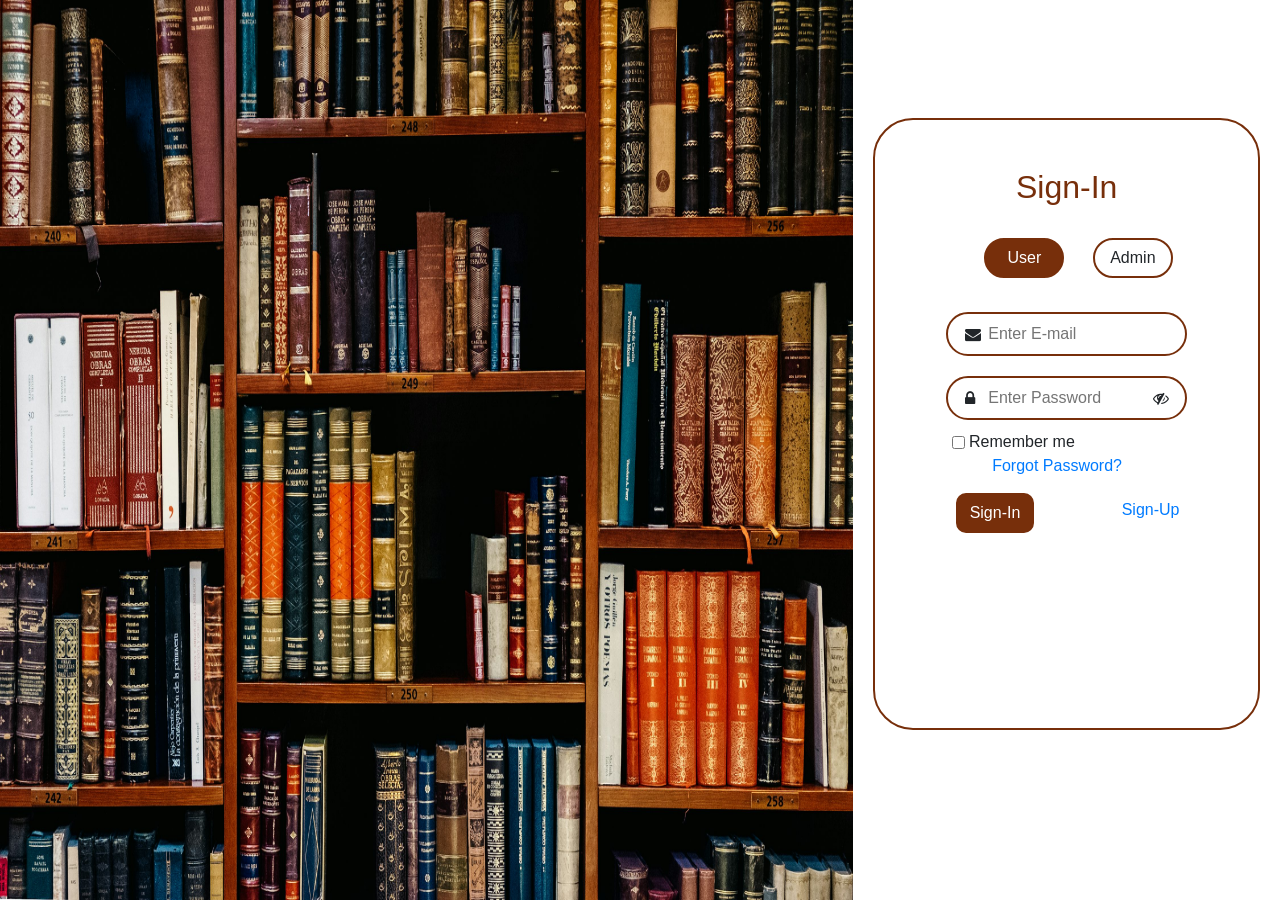
<file: index.html>
<!DOCTYPE html>
<html lang="en">
<head>
  <title>Bootstrap Example</title>
  <meta charset="utf-8">
  <meta name="viewport" content="width=device-width, initial-scale=1">
  <link rel="stylesheet" href="./SCSS/main.css">
  <script src="https://cdn.jsdelivr.net/npm/jquery@3.7.1/dist/jquery.slim.min.js"></script>
  <script src="https://cdn.jsdelivr.net/npm/popper.js@1.16.1/dist/umd/popper.min.js"></script>
  <script src="https://cdn.jsdelivr.net/npm/bootstrap@4.6.2/dist/js/bootstrap.bundle.min.js"></script>
</head>
<body>
    <div class="container-fluid p-0">
        <div class="row m-0" >
            <div class="col-sm-8 p-0">
                <img src="./Assests/Images/lib-2.jpeg" alt="library" class=" w-100 height-100">
            </div>
            <div class="col-sm-4 p-0">
                <div class="box-margin">
                    <div class="col-12 padd-8 text-center border-brown h-68">
                        <h2 class="txt-color">Sign-In</h2>
                        <div class="text-center">      
                            <button class="btn border-brown w-80 m-4 bg-text">User</button>
                            <button class="btn border-brown w-80">Admin</button>
                        </div>
                        <div>
                            <i class="fa fa-envelope icon" aria-hidden="true" class="size"></i>
                            <input type="text" placeholder="Enter E-mail" class="border-brown w-84 border-margin"><br>
                        </div>
                        <div>
                            <i class="fa fa-lock icon" aria-hidden="true"></i>
                            <input type="password" placeholder="Enter Password" class="border-brown w-84 border-margin">
                            <span class="eye-icon-position"><i class="fa fa-eye-slash eye-icon" aria-hidden="true"></i></span>
                        </div>
                        <form class="form-inline">
                            <div class="form-group form-check position">
                                <label class="form-check-label">
                                    <input class="form-check-input" type="checkbox">Remember me</label>
                            </div>
                            <a href="Forgot Password.html" class="text-position">Forgot Password?</a><br>
                        </form>
                        <div class="row m-0">
                            <div class="col-6">
                                <a href="dashboard.html">
                                    <button class="btn border-brown btn-box text-left m-top bg-text">Sign-In</button>
                                </a>
                            </div>
                            <div class="col-6">
                                <a href="sign-up.html" class="text-right d-flex padd-10">Sign-Up</a>
                            </div>     
                        </div>
                    </div>
                </div>
            </div>
        </div>
</div>
</body>
</html>
</file>
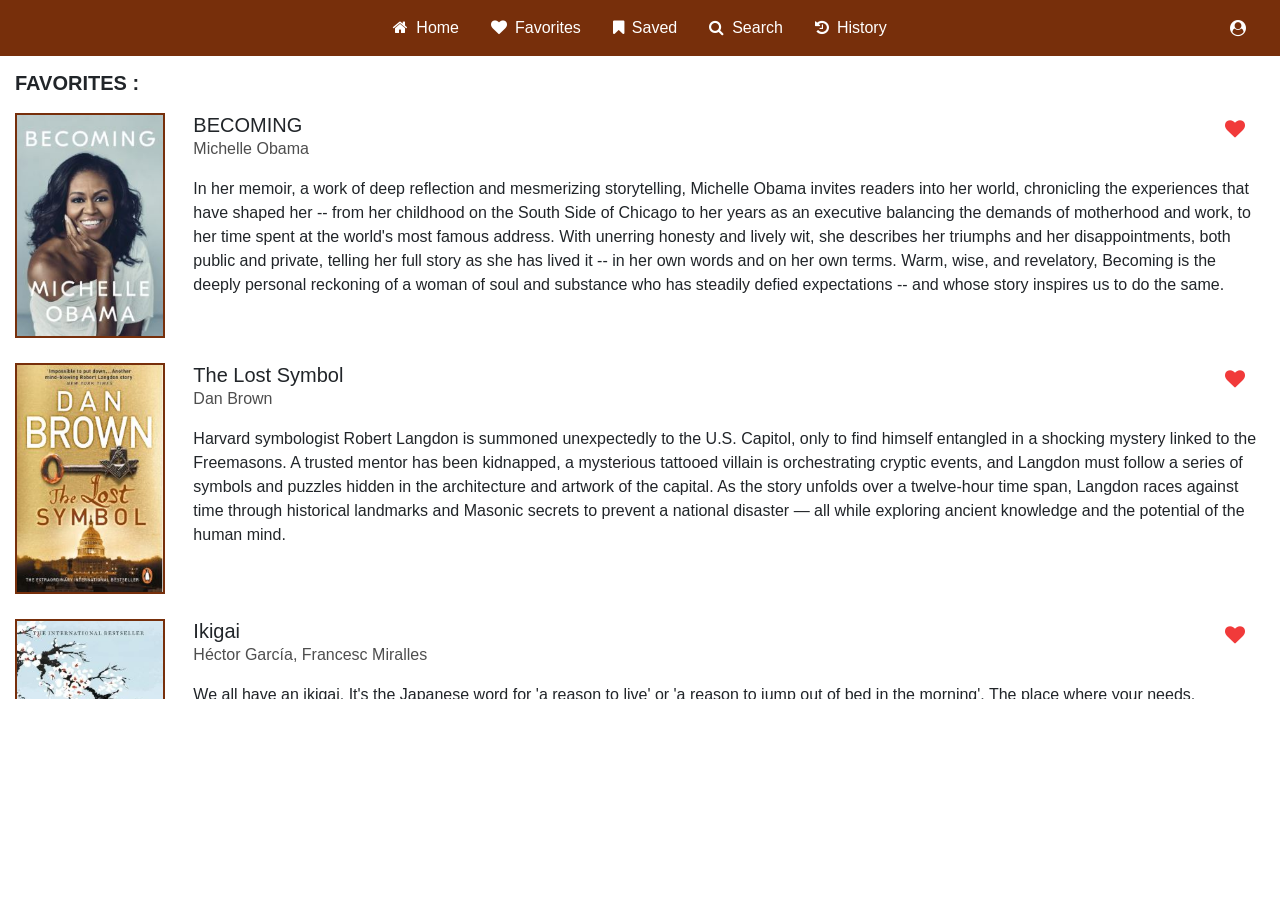
<file: favorites.html>
<!DOCTYPE html>
<html lang="en">
<head>
  <title>Bootstrap Example</title>
  <meta charset="utf-8">
  <meta name="viewport" content="width=device-width, initial-scale=1">
  <link rel="stylesheet" href="./SCSS/main.css">
  <link rel="stylesheet" href="https://cdnjs.cloudflare.com/ajax/libs/font-awesome/4.7.0/css/font-awesome.min.css"/>

  <!-- <script src="https://cdn.jsdelivr.net/npm/jquery@3.7.1/dist/jquery.slim.min.js"></script>
  <script src="https://cdn.jsdelivr.net/npm/popper.js@1.16.1/dist/umd/popper.min.js"></script>
  <script src="https://cdn.jsdelivr.net/npm/bootstrap@4.6.2/dist/js/bootstrap.bundle.min.js"></script> -->
    <!-- <link rel="stylesheet" href="https://cdn.jsdelivr.net/npm/bootstrap@4.6.2/dist/css/bootstrap.min.css"> -->
  <script src="https://cdn.jsdelivr.net/npm/jquery@3.7.1/dist/jquery.slim.min.js"></script>
  <script src="https://cdn.jsdelivr.net/npm/popper.js@1.16.1/dist/umd/popper.min.js"></script>
  <script src="https://cdn.jsdelivr.net/npm/bootstrap@4.6.2/dist/js/bootstrap.bundle.min.js"></script>
    <style>
  /* Make the image fully responsive */
  .carousel-inner img {
    width: 100%;
    height: 100%;
  }
  </style>
</head>
<body>
    <!----------------------------------------------------------Navigation Bar--------------------------------------------------------------------------------------------->
  <nav class="navbar navbar-expand-sm nav-pills navbar-bg justify-content-center ">
        <ul class="navbar-nav">
            <li class="nav-item">
                <a href="dashboard.html" class="nav-link mr-2 nav-color" data-toggle="pills"><i class="fa fa-home ml-2 mr-2" aria-hidden="true"></i>Home</a>
            </li>
            <li class="nav-item">
                <a href="favorites.html" class="nav-link mr-2 nav-color"><i class="fa fa-heart ml-2 mr-2" aria-hidden="true"></i>Favorites</a>              
            </li>
            <li class="nav-item">
                <a href="saved.html" class="nav-link mr-2 nav-color"><i class="fa fa-bookmark ml-2 mr-2" aria-hidden="true"></i>Saved</a>
            </li>
            <li class="nav-item">
                <a href="srch.html" class="nav-link mr-2 nav-color"><i class="fa fa-search ml-2 mr-2" aria-hidden="true"></i>Search</a>            </li>
            <li class="nav-item">
                <a href="history.html" class="nav-link mr-2 nav-color"><i class="fa fa-history ml-2 mr-2" aria-hidden="true"></i>History</a>
            </li>
            <li><i class="fa fa-user-circle nav-link nav-color place icon-hover" aria-hidden="true"></i></li>
        </ul>
  </nav>

  <!--------------------------------------------------------------Body------------------------------------------------------------------------------->
    <div class="container-fluid header-style">
      <div class="d-flex justify-content-between align-items-center">
        <h5><b>FAVORITES :</b></h5>
      </div>
      <div class="page-scroll">
        <div class="row m-0 row-style">
          <div class="col-2 p-0">
            <img src="./Assests/Images/fav-1.JPG" alt="Becoming" class="fav-img">
          </div>
          <div class="col-10 p-0">
            <div class="para-style">
              <div class="d-flex justify-content-between align-items-center">
                <h5>BECOMING </h5>
                <i class="fa fa-heart padd-heart" aria-hidden="true"></i>
              </div>
              <p class="author-style">Michelle Obama</p>
              <p>In her memoir, a work of deep reflection and mesmerizing storytelling, Michelle Obama invites readers into her world, chronicling the experiences that have shaped her -- from her childhood on the South Side of Chicago to her years as an executive balancing the demands of motherhood and work, to her time spent at the world's most famous address. With unerring honesty and lively wit, she describes her triumphs and her disappointments, both public and private, telling her full story as she has lived it -- in her own words and on her own terms.
                Warm, wise, and revelatory, Becoming is the deeply personal reckoning of a woman of soul and substance who has steadily defied expectations -- and whose story inspires us to do the same.</p>
            </div>
          </div>
        </div>

        <div class="row m-0 row-style">
          <div class="col-2 p-0">
            <img src="./Assests/Images/fav-2.JPG" alt="The Lost Symbol" class="fav-img">
          </div>
          <div class="col-10 p-0">
            <div class="para-style">
              <div class="d-flex justify-content-between align-items-center">
                <h5>The Lost Symbol</h5>
                <i class="fa fa-heart padd-heart" aria-hidden="true"></i>
              </div>
              <p class="author-style">Dan Brown</p>
              <p>Harvard symbologist Robert Langdon is summoned unexpectedly to the U.S. Capitol, only to find himself entangled in a shocking mystery linked to the Freemasons. A trusted mentor has been kidnapped, a mysterious tattooed villain is orchestrating cryptic events, and Langdon must follow a series of symbols and puzzles hidden in the architecture and artwork of the capital.
                As the story unfolds over a twelve-hour time span, Langdon races against time through historical landmarks and Masonic secrets to prevent a national disaster — all while exploring ancient knowledge and the potential of the human mind.</p>
            </div>
          </div>
        </div>

        <div class="row m-0 row-style">
          <div class="col-2 p-0">
            <img src="./Assests/Images/fav-3.JPG" alt="Ikigai" class="fav-img">
          </div>
          <div class="col-10 p-0">
            <div class="para-style">
              <div class="d-flex justify-content-between align-items-center">
              <h5>Ikigai</h5>
              <i class="fa fa-heart padd-heart" aria-hidden="true"></i>
            </div>
              <p class="author-style">Héctor García, Francesc Miralles </p>
              <p>We all have an ikigai. It's the Japanese word for 'a reason to live' or 'a reason to jump out of bed in the morning'. The place where your needs, ambitions, skills and satisfaction meet. A place of balance.
                This book will help you unlock what your ikigai is and equip you to change your life. There is a passion inside you - a unique talent that gives you purpose and makes you the perfect candidate for something. All you have to do is discover and live it.
                Do that, and you can make every single day of your life joyful and meaningful.
                'A refreshingly simple recipe for happiness' Stylist
                'Ikigai gently unlocks simple secrets we can all use to live long, meaningful, happy lives' Neil Pasricha, bestselling author of The Happiness Equation</p>
            </div>
          </div>
        </div>

        <div class="row m-0 row-style">
          <div class="col-2 p-0">
            <img src="./Assests/Images/fav-4.JPG" alt="Rich Dad Poor Dad" class="fav-img">
          </div>
          <div class="col-10 p-0">
            <div class="para-style">
              <div class="d-flex justify-content-between align-items-center">
                <h5>Rich Dad Poor Dad</h5>
                <i class="fa fa-heart padd-heart" aria-hidden="true"></i>
              </div>
              <p class="author-style">Robert Kiyosaki and Sharon Lechter</p>
              <p>It's been nearly 25 years since Robert Kiyosaki’s Rich Dad Poor Dad first made waves in the Personal Finance arena.
                 It has since become the #1 Personal Finance book of all time... translated into dozens of languages and sold around the world.
                 Rich Dad Poor Dad is Robert's story of growing up with two dads his real father and the father of his best friend, his rich dad and the ways in which both men shaped his thoughts about money and investing. 
                 The book explodes the myth that you need to earn a high income to be rich and explains the difference between working for money and having your money work for you.</p>
            </div>
          </div>
        </div>
      </div>
    </div>

    <script>
  document.addEventListener("DOMContentLoaded", function () {
    const hearts = document.querySelectorAll('.fa-heart');

    hearts.forEach(function (heart) {
      heart.addEventListener('click', function () {
        const bookRow = this.closest('.row');
        if (bookRow) {
          bookRow.remove();
        }
      });
    });
  });
</script>


</body>
</html>
</file>
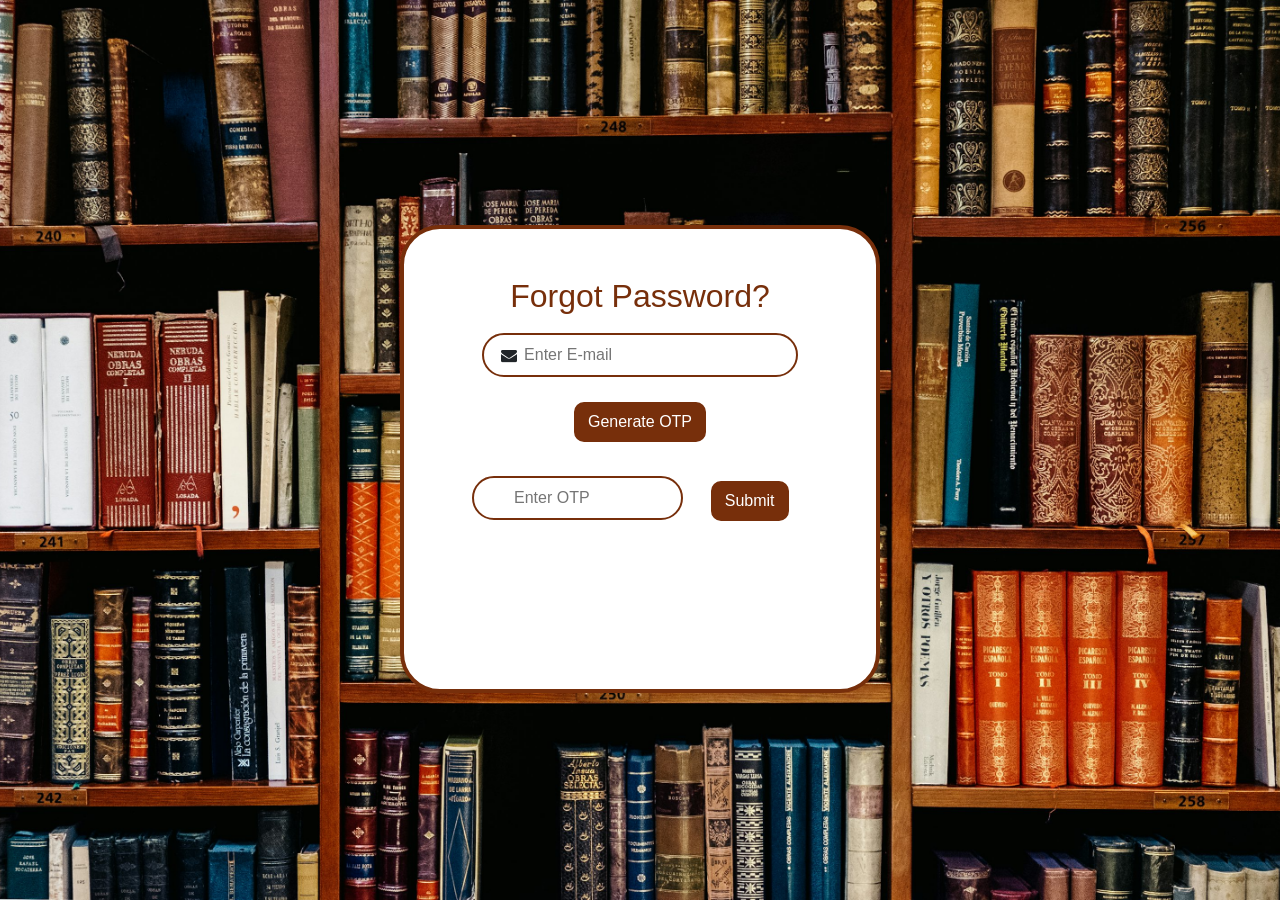
<file: Forgot Password.html>
<!DOCTYPE html>
<html lang="en">
<head>
  <title>Bootstrap Example</title>
  <meta charset="utf-8">
  <meta name="viewport" content="width=device-width, initial-scale=1">
  <link rel="stylesheet" href="./SCSS/main.css">
  <script src="https://cdn.jsdelivr.net/npm/jquery@3.7.1/dist/jquery.slim.min.js"></script>
  <script src="https://cdn.jsdelivr.net/npm/popper.js@1.16.1/dist/umd/popper.min.js"></script>
  <script src="https://cdn.jsdelivr.net/npm/bootstrap@4.6.2/dist/js/bootstrap.bundle.min.js"></script>
</head>
<body>
    <div class="bg-img-style">
            
                <div class="box-position">
                    <div class="box-style padd-8 text-center border-brown h-68">
                        <h2 class="txt-color">Forgot Password?</h2>
                        <div>
                            <i class="fa fa-envelope icon" aria-hidden="true" class="size"></i>
                            <input type="text" placeholder="Enter E-mail" class="border-brown w-84 border-margin">
                            <span><button class="btn border-brown btn-box text-left m-top bg-text">Generate OTP</button></span>
                        </div>
                        <br>
                        <div class="row m-0">
                            <div class="col-8 p-0">
                                <div class="box-size">
                                    <input type="text" placeholder="Enter OTP" class="border-brown w-84 border-margin"><br>
                                </div>
                            </div>
                            <div class="col-3 p-0">
                                <a href="New Password.html">
                                    <button class="btn border-brown btn-box text-left m-top bg-text">Submit</button>
                                </a>
                            </div>
                        </div>
                    </div>
                </div>
</div>
</body>
</html>
</file>
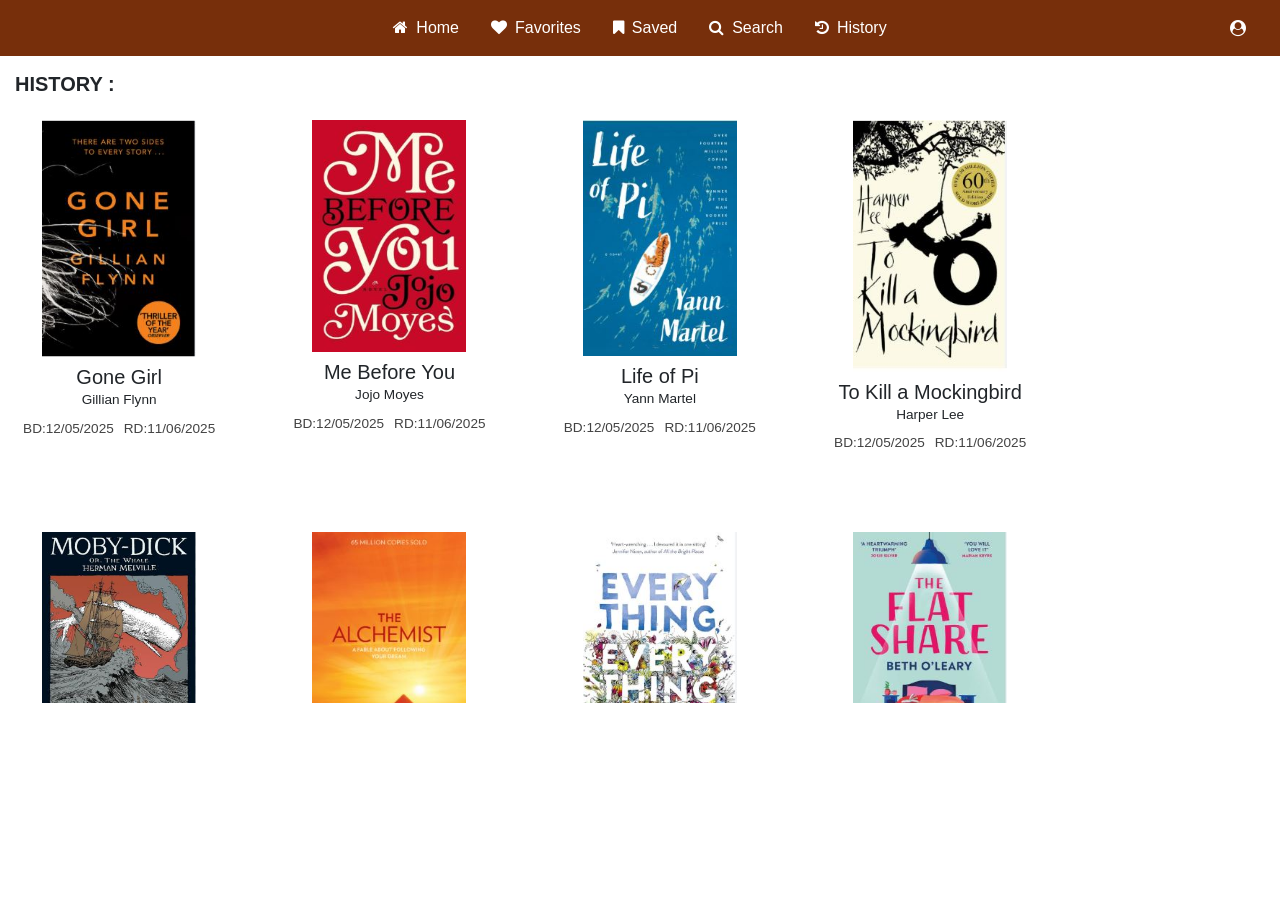
<file: history.html>
<!DOCTYPE html>
<html lang="en">
<head>
  <title>Bootstrap Example</title>
  <meta charset="utf-8">
  <meta name="viewport" content="width=device-width, initial-scale=1">
  <link rel="stylesheet" href="./SCSS/main.css">
  <link rel="stylesheet" href="https://cdnjs.cloudflare.com/ajax/libs/font-awesome/4.7.0/css/font-awesome.min.css"/>

  <!-- <script src="https://cdn.jsdelivr.net/npm/jquery@3.7.1/dist/jquery.slim.min.js"></script>
  <script src="https://cdn.jsdelivr.net/npm/popper.js@1.16.1/dist/umd/popper.min.js"></script>
  <script src="https://cdn.jsdelivr.net/npm/bootstrap@4.6.2/dist/js/bootstrap.bundle.min.js"></script> -->
    <!-- <link rel="stylesheet" href="https://cdn.jsdelivr.net/npm/bootstrap@4.6.2/dist/css/bootstrap.min.css"> -->
  <script src="https://cdn.jsdelivr.net/npm/jquery@3.7.1/dist/jquery.slim.min.js"></script>
  <script src="https://cdn.jsdelivr.net/npm/popper.js@1.16.1/dist/umd/popper.min.js"></script>
  <script src="https://cdn.jsdelivr.net/npm/bootstrap@4.6.2/dist/js/bootstrap.bundle.min.js"></script>
    <style>
  /* Make the image fully responsive */
  .carousel-inner img {
    width: 100%;
    height: 100%;
  }
  </style>
</head>
<body>
    <!----------------------------------------------------------Navigation Bar--------------------------------------------------------------------------------------------->
    <nav class="navbar navbar-expand-sm nav-pills navbar-bg justify-content-center ">
        <ul class="navbar-nav">
            <li class="nav-item">
                <a href="dashboard.html" class="nav-link mr-2 nav-color" data-toggle="pills"><i class="fa fa-home ml-2 mr-2" aria-hidden="true"></i>Home</a>
            </li>
            <li class="nav-item">
                <a href="favorites.html" class="nav-link mr-2 nav-color"><i class="fa fa-heart ml-2 mr-2" aria-hidden="true"></i>Favorites</a>              
            </li>
            <li class="nav-item">
                <a href="saved.html" class="nav-link mr-2 nav-color"><i class="fa fa-bookmark ml-2 mr-2" aria-hidden="true"></i>Saved</a>
            </li>
            <li class="nav-item">
                <a href="srch.html" class="nav-link mr-2 nav-color"><i class="fa fa-search ml-2 mr-2" aria-hidden="true"></i>Search</a>            </li>
            <li class="nav-item">
                <a href="history.html" class="nav-link mr-2 nav-color"><i class="fa fa-history ml-2 mr-2" aria-hidden="true"></i>History</a>
            </li>
            <li><i class="fa fa-user-circle nav-link nav-color place icon-hover" aria-hidden="true"></i></li>
        </ul>
    </nav>

    <div class="container-fluid">
        <div class="d-flex justify-content-between align-items-center mb-3 mt-3">
        <h5><b>HISTORY :</b></h5>
        </div>
        <div class="row m-0 img-gap">
            <div class="col-2 p-0 img-style">
                <div>
                    <img class="img-position" src="./Assests/Images/hist-1.JPG" alt="Gone Girl">
                    <h5 class="title-style">Gone Girl</h5>
                    <p class="body-style">Gillian Flynn</p>
                     <div class="date-row">
                           <p class="bd"> BD:12/05/2025</p>
                            <p class="rd" > RD:11/06/2025</p>
                            </div>
                </div>
            </div>

            <div class="col-2 p-0 img-style">
                <div>
                    <img class="img-position" src="./Assests/Images/hist-2.JPG" alt="Gone Girl">
                    <h5 class="title-style">Me Before You</h5>
                    <p class="body-style">Jojo Moyes</p>
                     <div class="date-row">
                           <p class="bd"> BD:12/05/2025</p>
                            <p class="rd" > RD:11/06/2025</p>
                            </div>
                </div>
            </div>

            <div class="col-2 p-0 img-style">
                <div>
                    <img class="img-position" src="./Assests/Images/hist-3.JPG" alt="Life of Pi">
                    <h5 class="title-style">Life of Pi</h5>
                    <p class="body-style">Yann Martel</p>
                     <div class="date-row">
                           <p class="bd"> BD:12/05/2025</p>
                            <p class="rd" > RD:11/06/2025</p>
                            </div>
                </div>
            </div>

            <div class="col-2 p-0 img-style">
                <div>
                    <img class="img-position" src="./Assests/Images/hist-4.JPG" alt="To Kill a Mockingbird">
                    <h5 class="title-style">To Kill a Mockingbird</h5>
                    <p class="body-style">Harper Lee</p>
                     <div class="date-row">
                           <p class="bd"> BD:12/05/2025</p>
                            <p class="rd" > RD:11/06/2025</p>
                            </div>
                </div>
            </div>

            <div class="col-2 p-0 img-style">
                <div>
                    <img class="img-position" src="./Assests/Images/hist-5.JPG" alt="Moby-Dick">
                    <h5 class="title-style">Moby-Dick</h5>
                    <p class="body-style">Herman Melville</p>
                     <div class="date-row">
                           <p class="bd"> BD:12/05/2025</p>
                            <p class="rd" > RD:11/06/2025</p>
                            </div>
                </div>
            </div>

            <div class="col-2 p-0 img-style">
                <div>
                    <img class="img-position" src="./Assests/Images/hist-6.JPG" alt="The Alchemist">
                    <h5 class="title-style">The Alchemist</h5>
                    <p class="body-style">Paulo Coelho</p>
                     <div class="date-row">
                           <p class="bd"> BD:12/05/2025</p>
                            <p class="rd" > RD:11/06/2025</p>
                            </div>
                </div>
            </div>

            <div class="col-2 p-0 img-style">
                <div>
                    <img class="img-position" src="./Assests/Images/hist-7.JPG" alt="Everything, Everything">
                    <h5 class="title-style">Everything, Everything</h5>
                    <p class="body-style">Frank Herbert</p>
                     <div class="date-row">
                           <p class="bd"> BD:12/05/2025</p>
                            <p class="rd" > RD:11/06/2025</p>
                            </div>
                </div>
            </div>

            <div class="col-2 p-0 img-style">
                <div>
                    <img class="img-position" src="./Assests/Images/hist-8.JPG" alt="The Flatshare">
                    <h5 class="title-style">The Flatshare</h5>
                    <p class="body-style">Beth O'Leary</p>
                     <div class="date-row">
                           <p class="bd"> BD:12/05/2025</p>
                            <p class="rd" > RD:11/06/2025</p>
                            </div>
                </div>
            </div>

            <div class="col-2 p-0 img-style">
                <div>
                    <img class="img-position" src="./Assests/Images/hist-9.JPG" alt="Too Good To Be True">
                    <h5 class="title-style">Too Good To Be True</h5>
                    <p class="body-style">Prajakta Koli</p>
                     <div class="date-row">
                           <p class="bd"> BD:12/05/2025</p>
                            <p class="rd" > RD:11/06/2025</p>
                            </div>
                </div>
            </div>

            <div class="col-2 p-0 img-style">
                <div>
                    <img class="img-position" src="./Assests/Images/hist-10.JPG" alt="A Man Called Ove">
                    <h5 class="title-style">A Man Called Ove</h5>
                    <p class="body-style">Fredrik Backman</p>
                     <div class="date-row">
                           <p class="bd"> BD:12/05/2025</p>
                            <p class="rd" > RD:11/06/2025</p>
                            </div>
                </div>
            </div>

            <div class="col-2 p-0 img-style">
                <div>
                    <img class="img-position" src="./Assests/Images/hist-11.JPG" alt="The Fault in Our Stars">
                    <h5 class="title-style">The Fault in Our Stars</h5>
                    <p class="body-style">John Green</p>
                     <div class="date-row">
                           <p class="bd"> BD:12/05/2025</p>
                            <p class="rd" > RD:11/06/2025</p>
                            </div>
                </div>
            </div>

            <div class="col-2 p-0 img-style">
                <div>
                    <img class="img-position" src="./Assests/Images/hist-12.JPG" alt="Eleanor & Park">
                    <h5 class="title-style">Eleanor & Park</h5>
                    <p class="body-style">Rainbow Rowell</p>
                     <div class="date-row">
                           <p class="bd"> BD:12/05/2025</p>
                            <p class="rd" > RD:11/06/2025</p>
                            </div>
                </div>
            </div>

            <div class="col-2 p-0 img-style">
                <div>
                    <img class="img-position" src="./Assests/Images/hist-13.JPG" alt="Animal Farm">
                    <h5 class="title-style">Animal Farm</h5>
                    <p class="body-style">George Orwell</p>
                     <div class="date-row">
                           <p class="bd"> BD:12/05/2025</p>
                            <p class="rd" > RD:11/06/2025</p>
                            </div>
                </div>
            </div>

            <div class="col-2 p-0 img-style">
                <div>
                    <img class="img-position" src="./Assests/Images/hist-14.JPG" alt="We Were Liars">
                    <h5 class="title-style">We Were Liars</h5>
                    <p class="body-style">E. Lockhart</p>
                     <div class="date-row">
                           <p class="bd"> BD:12/05/2025</p>
                            <p class="rd" > RD:11/06/2025</p>
                            </div>
                </div>
            </div>

            <div class="col-2 p-0 img-style">
                <div>
                    <img class="img-position" src="./Assests/Images/hist-15.JPG" alt="Matilda">
                    <h5 class="title-style">Matilda</h5>
                    <p class="body-style">Roald Dahl</p>
                     <div class="date-row">
                           <p class="bd"> BD:12/05/2025</p>
                            <p class="rd" > RD:11/06/2025</p>
                            </div>
                </div>
            </div>
        </div>
        
    </div>
</body>
</html>
</file>
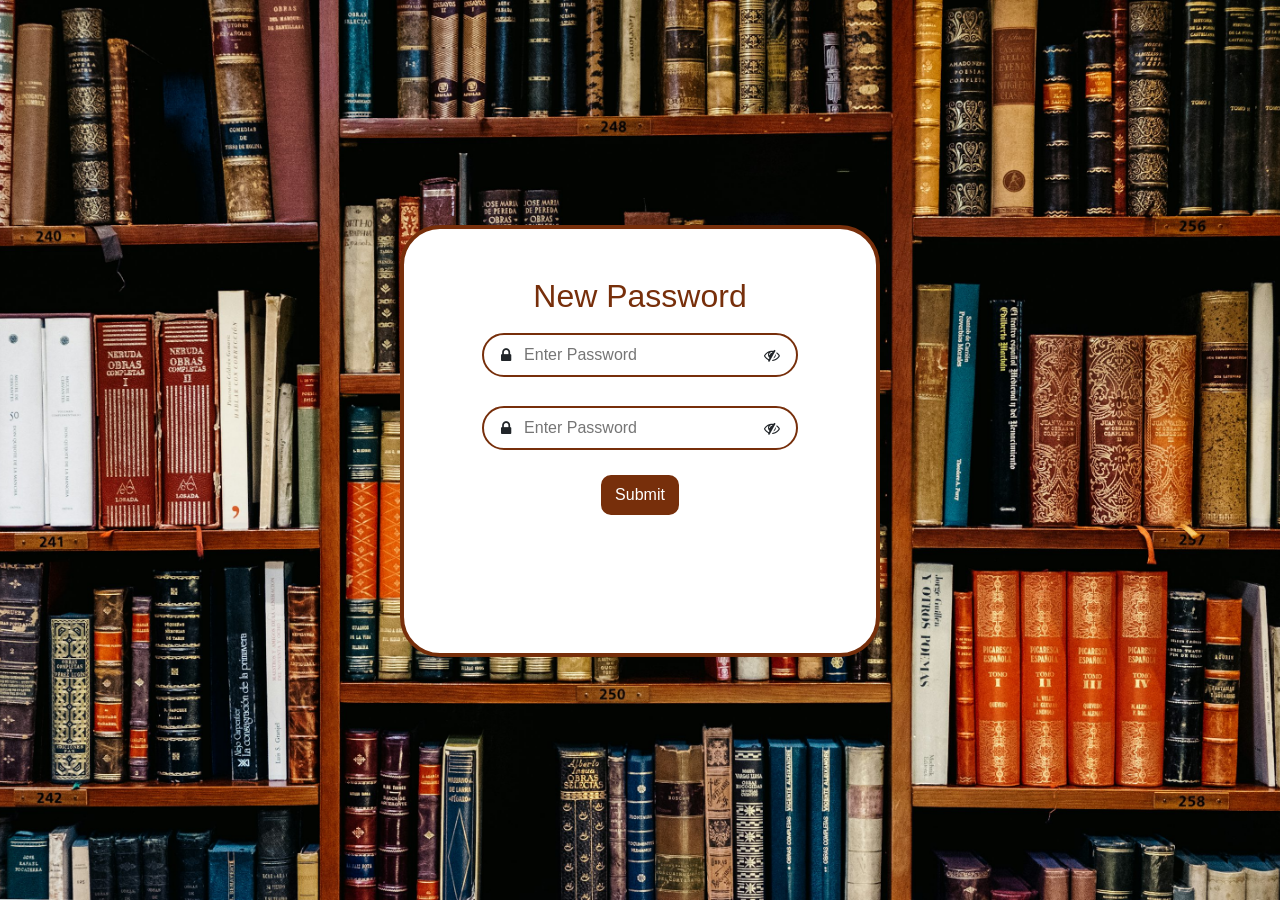
<file: New Password.html>
<!DOCTYPE html>
<html lang="en">
<head>
  <title>Bootstrap Example</title>
  <meta charset="utf-8">
  <meta name="viewport" content="width=device-width, initial-scale=1">
  <link rel="stylesheet" href="./SCSS/main.css">
  <script src="https://cdn.jsdelivr.net/npm/jquery@3.7.1/dist/jquery.slim.min.js"></script>
  <script src="https://cdn.jsdelivr.net/npm/popper.js@1.16.1/dist/umd/popper.min.js"></script>
  <script src="https://cdn.jsdelivr.net/npm/bootstrap@4.6.2/dist/js/bootstrap.bundle.min.js"></script>
</head>
<body>
    <div class="bg-img-style">
            
                <div class="box-position">
                    <div class="box-style box-ht padd-8 text-center border-brown h-68">
                        <h2 class="txt-color">New Password</h2>
                        <div>
                            <i class="fa fa-lock icon" aria-hidden="true"></i>
                            <input type="password" placeholder="Enter Password" class="border-brown w-84 border-margin">
                            <span class="eye-icon-position"><i class="fa fa-eye-slash eye-icon" aria-hidden="true"></i></span>
                        </div>
                        <br>
                        <div class="new-pass-box">
                            <i class="fa fa-lock icon" aria-hidden="true"></i>
                            <input type="password" placeholder="Enter Password" class="border-brown w-84 border-margin">
                            <span class="eye-icon-position"><i class="fa fa-eye-slash eye-icon" aria-hidden="true"></i></span>
                        </div>
                        <a href="sign-in.html">
                            <button class="btn border-brown btn-box text-left m-top bg-text">Submit</button>
                        </a>                       
                    </div>
                </div>
</div>
</body>
</html>
</file>
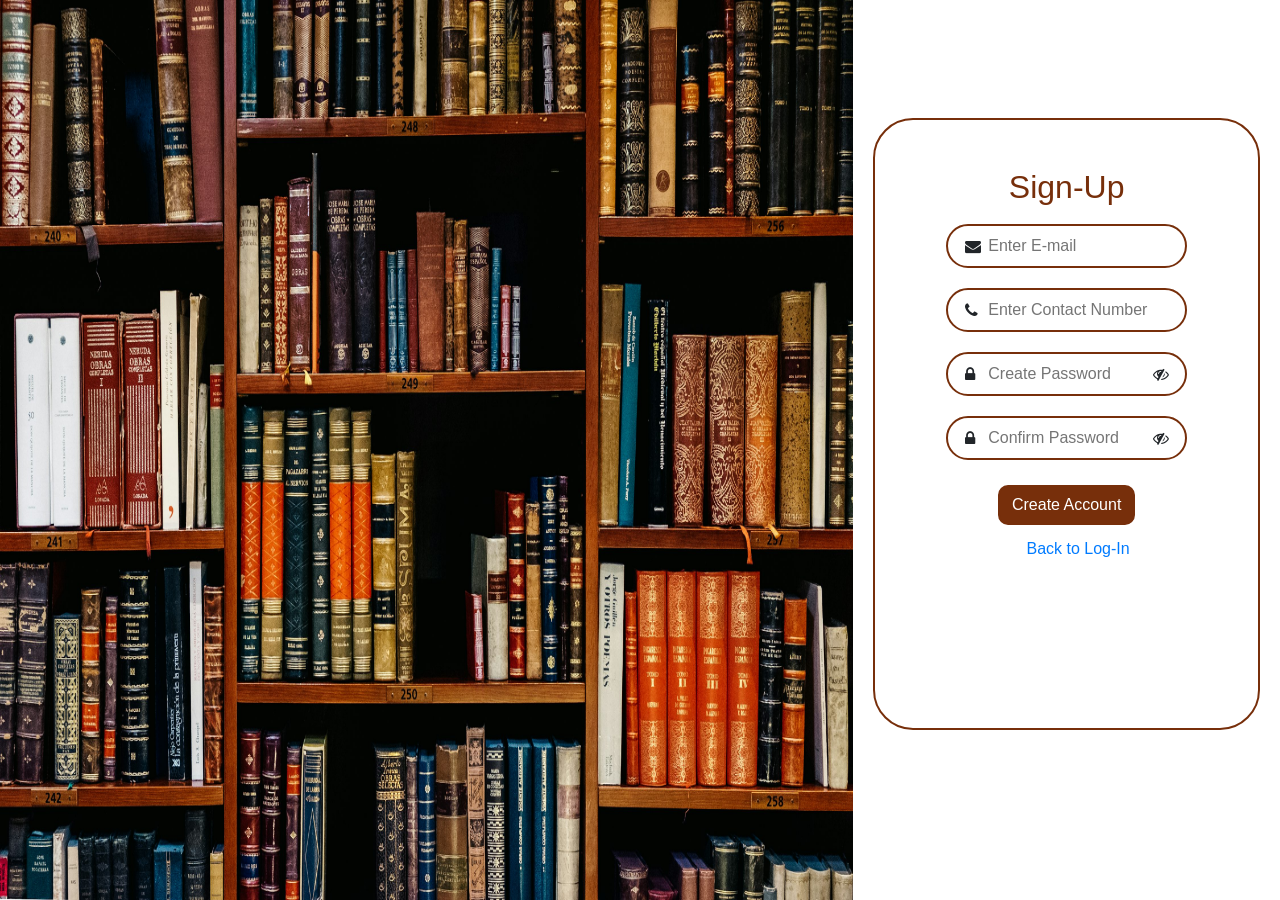
<file: sign-up.html>
<!DOCTYPE html>
<html lang="en">
<head>
  <title>Bootstrap Example</title>
  <meta charset="utf-8">
  <meta name="viewport" content="width=device-width, initial-scale=1">
  <link rel="stylesheet" href="./SCSS/main.css">
  <script src="https://cdn.jsdelivr.net/npm/jquery@3.7.1/dist/jquery.slim.min.js"></script>
  <script src="https://cdn.jsdelivr.net/npm/popper.js@1.16.1/dist/umd/popper.min.js"></script>
  <script src="https://cdn.jsdelivr.net/npm/bootstrap@4.6.2/dist/js/bootstrap.bundle.min.js"></script>
</head>
<body>
    <div class="container-fluid p-0">
        <div class="row m-0" >
            <div class="col-sm-8 p-0">
                <img src="./Assests/Images/lib-2.jpeg" alt="library" class=" w-100 height-100">
            </div>
            <div class="col-sm-4 p-0">
                <div class="box-margin">
                    <div class="col-12 padd-8 text-center border-brown h-68">
                        <h2 class="txt-color">Sign-Up</h2>
                        <div>
                            <i class="fa fa-envelope icon" aria-hidden="true" class="size"></i>
                            <input type="text" placeholder="Enter E-mail" class="border-brown w-84 border-margin"><br>
                        </div>
                        <div>
                            <i class="fa fa-phone icon" aria-hidden="true" class="size"></i>
                            <input type="text" placeholder="Enter Contact Number" class="border-brown w-84 border-margin"><br>
                        </div>
                        <div>
                            <i class="fa fa-lock icon" aria-hidden="true"></i>
                            <input type="password" placeholder="Create Password" class="border-brown w-84 border-margin">
                            <span class="eye-icon-position"><i class="fa fa-eye-slash eye-icon" aria-hidden="true"></i></span>
                        </div>
                        <div>
                            <i class="fa fa-lock icon" aria-hidden="true"></i>
                            <input type="password" placeholder="Confirm Password" class="border-brown w-84 border-margin">
                            <span class="eye-icon-position"><i class="fa fa-eye-slash eye-icon" aria-hidden="true"></i></span>
                        </div>
                        <a href="sign-in.html">
                            <button class="btn border-brown btn-box text-left m-top bg-text">Create Account</button>
                        </a>
                        <a href="sign-in.html" class="d-flex top-left-padds">Back to Log-In</a>
                    </div>
                </div>
            </div>
        </div>
</div>
</body>
</html>
</file>
<file: SCSS/main.css>
@import './variable.css';
@import './accordion.css';
@import url("https://cdn.jsdelivr.net/npm/bootstrap@4.6.2/dist/css/bootstrap.min.css");
@import url("https://maxcdn.bootstrapcdn.com/font-awesome/4.7.0/css/font-awesome.min.css");
.height-100 {
  height: 100vh;
}

.h-68 {
  height: 68vh;
}

.w-84 {
  width: 84%;
}

.w-80 {
  width: 80px;
}

.border-brown {
  border: 2px solid #772F0B;
  border-radius: 40px;
}

.box-margin {
  padding: 118px 20px;
}

.border-margin {
  margin: 10px;
  padding-left: 40px !important;
  padding: 8px;
}

.padd-8 {
  padding: 3rem !important;
}

.padd-4 {
  padding: 10px;
}

.padd-10 {
  padding-left: 40px;
  padding-top: 20px;
}

.top-left-padds {
  padding-left: 36%;
  padding-top: 4%;
}

.icon {
  position: absolute;
  padding-top: 24px;
  padding-left: 29px;
}

.eye-icon {
  position: absolute;
  padding-right: 20px;
  padding-top: 24px;
}

.eye-icon-position {
  position: relative;
  right: 44px;
}

.size {
  font-size: large;
}

.m-4 {
  margin: 4%;
}

.position {
  text-align: left;
  left: 10%;
}

.text-position {
  padding-left: 24%;
}

.text-left {
  text-align: left;
}

.text-right {
  text-align: right;
}

.m-top {
  margin-top: 15px;
}

.bg-img {
  background-size: cover;
  background-position: center;
}

.bg-text {
  background-color: #772F0B;
  color: white;
}

.txt-color {
  color: #772F0B;
}

.navbar-bg {
  background: #772F0B;
}

.nav-color {
  color: white;
}

.nav-pills .nav-link .active {
  color: white;
}

.nav-pills .nav-link:hover {
  background-color: white;
  color: #772F0B;
}

.place {
  position: absolute;
  right: 2%;
  padding-top: 12px;
}

.place .icon-hover:hover {
  background-color: white;
  color: #772F0B;
  border-radius: 50%;
}

.box-1 {
  margin: 0%;
  height: 32vh;
  left: 25px;
  margin-top: 2%;
}

.box-2 {
  margin-top: 6px;
}

.box-3 {
  padding-left: 0px;
  padding-right: 30px;
}

.box-nav {
  height: 4vh;
  width: 100%;
  border-top-right-radius: 8px;
  border-top-left-radius: 8px;
}

.box2-nav {
  height: 4vh;
  width: 111%;
  right: 5.5%;
}

.heading {
  color: white;
  position: absolute;
  justify-self: anchor-center;
  margin-top: 12px;
}

body {
  font-family: Arial, sans-serif;
  background: #fff;
}

.carousel-2 {
  display: flex;
  overflow-x: auto;
  scroll-behavior: smooth;
  margin-left: 20px;
  margin-right: 20px;
  gap: 30px;
  padding: 13px;
  scroll-snap-type: x mandatory;
}

.book {
  flex: 0 0 auto;
  text-align: center;
  color: black;
}

.book img {
  width: 100px;
  height: 146px;
  border-radius: 5px;
}

.nav-button {
  position: absolute;
  top: 50%;
  transform: translateY(-50%);
  background: white;
  border: none;
  cursor: pointer;
  padding: 5px;
  font-size: 20px;
  border-radius: 50%;
}

.nav-button:hover {
  background: #ddd;
}

.prev {
  left: 22px;
  background: transparent;
}

.next {
  right: 22px;
  background: transparent;
}

.disp-none::-webkit-scrollbar {
  display: none;
}

.carousel-img img {
  height: 27.5vh !important;
  border-bottom-left-radius: 9px;
  border-bottom-right-radius: 9px;
}

.au-title {
  padding-left: 10px;
  padding-top: 5px;
  color: #772F0B;
}

.circle-img {
  width: 70px;
  height: 70px;
  border: 2px solid #772F0B;
}

.placement {
  padding: 0px;
}

.pic-allign {
  padding: 0px;
}

.all-img {
  display: flex;
  gap: 26px;
}

.au-name {
  text-align: center;
}

.btn-box {
  border-radius: 10px;
}

.table-style {
  max-height: 90vh;
  overflow-y: auto;
  padding-top: 15px;
}

.checkbox-style {
  color: #2dd508;
  display: flex !important;
  justify-content: center;
  font-size: 22px !important;
}

/* Slide-up animation */
.slide-up {
  transition: all 0.2s ease-out;
  opacity: 0;
  transform: translateY(-20px);
  height: 0;
  padding-top: 0;
  padding-bottom: 0;
  margin: 0;
  border: none;
}

.undo-style {
  padding-left: 10px;
}

.srch-style {
  border-radius: 20px;
  margin-bottom: 15px;
}

.srch-icon-style {
  position: relative;
  right: 40px;
  padding-bottom: 16px;
  color: #b3aaa7;
}

.search-tab-icon {
  margin-bottom: 16px;
  border-radius: 30px;
}

.dropdown-box {
  position: absolute;
  right: 492px;
  top: 110px;
  width: 100%;
  background: #fff;
  border: 1px solid #ccc;
  border-radius: 15px;
  padding: 15px;
  z-index: 1000;
  display: none;
  box-shadow: 0px 2px 6px #000;
}

.filter-group {
  display: flex;
  /*  justify-content: space-between;*/
}

.filter-column h6 {
  font-weight: 600;
}

.filter-column {
  padding-right: 42px;
}

.filter-column ul {
  list-style: none;
  padding-right: 10px;
  padding-left: 4px;
}

.filter-column li {
  margin-bottom: 6px;
  cursor: pointer;
}

.filter-column li:hover {
  text-decoration: underline;
}

.srch-btn-style {
  margin-left: 660px;
  font-size: 0.85rem;
}

.table-scroll {
  overflow-y: auto;
  max-height: 400px;
}

.img-style {
  display: flex;
  justify-content: center;
}

.title-style {
  display: flex;
  justify-content: center;
  padding-top: 8px;
}

/*.img-position{
    width: 154px;
    display: flex;
    justify-content: center;
}*/
.body-style {
  display: flex;
  justify-content: center;
  font-size: 0.85rem;
  margin-top: -7px;
}

.date-row {
  display: flex;
  justify-content: center;
  gap: 10px;
  margin-top: -8px;
}

.img-position {
  width: 154px;
  height: auto;
  display: block; /* safest for images */
  margin: 0 auto; /* centers the image */
}

.img-gap {
  gap: 62px;
  max-height: 583px;
  overflow-y: auto;
}

.header-style {
  padding-top: 15px;
}

.row-style {
  padding-bottom: 15px;
}

.fav-img {
  width: 150px;
  margin-top: 10px;
  border: 2px solid #772F0B;
}

.para-style {
  margin-top: 10px;
  margin-left: -30px;
}

.author-style {
  color: #4e4e4e;
  margin-top: -8px;
}

.page-scroll {
  max-height: 596px;
  overflow-y: auto;
  overflow-x: hidden;
}

.padd-heart {
  color: rgb(241, 58, 58);
  font-size: 20px !important;
  padding-right: 20px;
  transition: transform 0.2s ease, color 0.2s ease;
  cursor: pointer;
}

/*.padd-heart {

  color: #d3d3d3; /* light gray by default 

}*/
.padd-heart:hover {
  color: rgb(241, 58, 58);
  transform: scale(1.2); /* slight zoom on hover */
}

.bg-img-style {
  background-image: url("../Assests/Images/lib-2.jpeg");
  background-position: center;
  background-size: cover;
  overflow: hidden;
  max-height: 100vh;
}

.box-style {
  background-color: #fff;
  width: 480px;
  border: 4px solid #772F0B !important;
  height: 52vh;
  position: fixed;
  top: 25%;
}

.box-position {
  display: flex;
  justify-content: center;
  height: 100vh;
}

/*.box-size{
    margin-left: 9px;
    padding-right: 124px;
}*/
.new-pass-box {
  margin-top: -15px;
}

.box-ht {
  height: 48vh !important;
}

.display-none {
  display: none;
}/*# sourceMappingURL=main.css.map */
</file>
